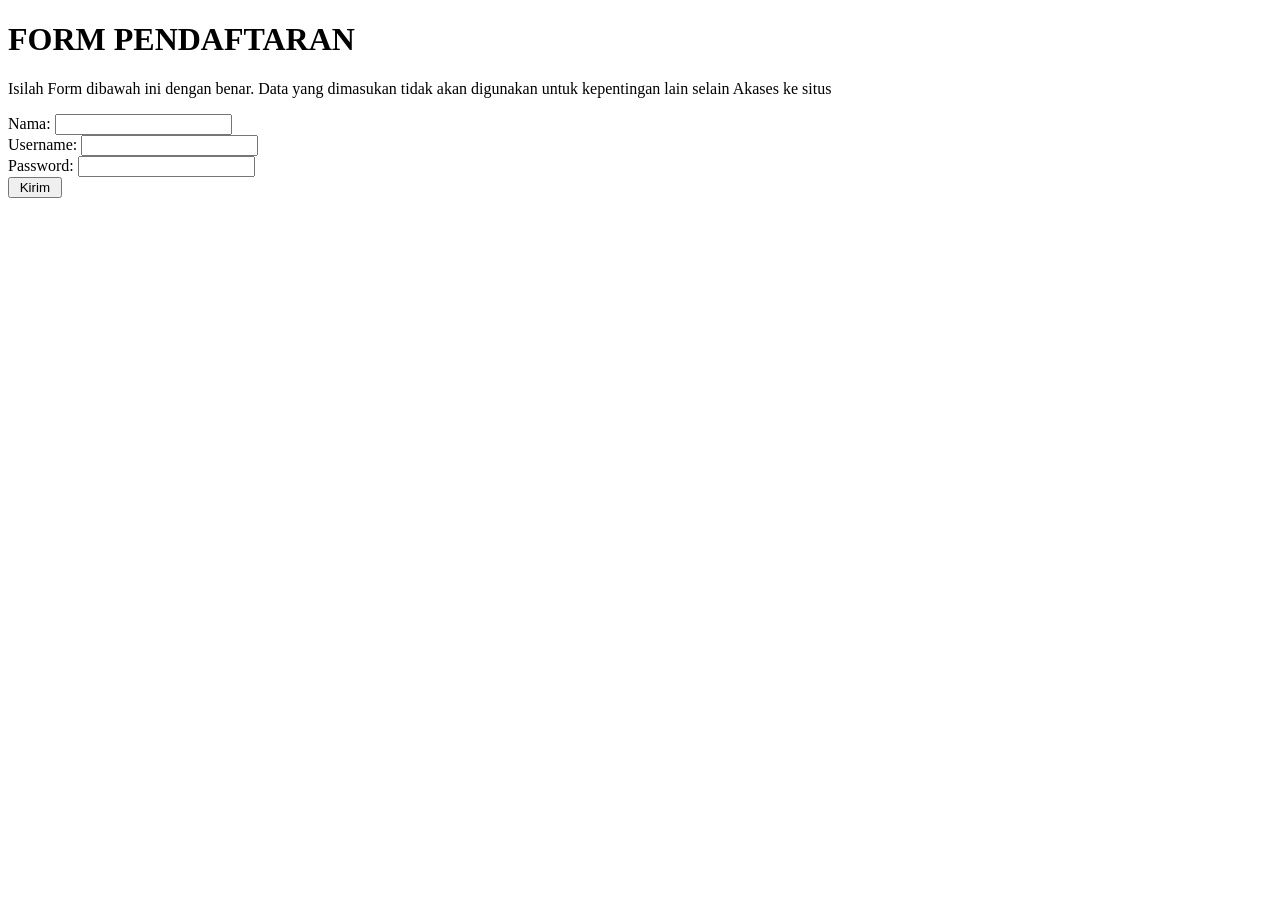
<file: index.html>
<!DOCTYPE html>
<html lang="en">
<head>
    <meta charset="UTF-8">
    <meta http-equiv="X-UA-Compatible" content="IE=edge">
    <meta name="viewport" content="width=device-width, initial-scale=1.0">
    <title>Form Pendaftaran Anggota</title>
</head>
<body>
    <h1>FORM PENDAFTARAN</h1>
    <P>Isilah Form dibawah ini dengan benar. Data yang dimasukan tidak akan digunakan untuk kepentingan lain selain Akases ke situs</P>

    <form action="simpan.php" method="post">
        <div>
            <label for="lnama">Nama:</label>
            <input type="text" name="fnama" id="lnama">
        </div>
        <div>
            <label for="lusername">Username:</label>
            <input type="text" name="fusername" id="lusername">
        </div>
        <div>
            <label for="lpass">Password:</label>
            <input type="password" name="fpass" id="lpass">
        </div>
        <div>
            <input type="submit" value=" Kirim ">
        </div>
    </form>

</body>
</html>
</file>
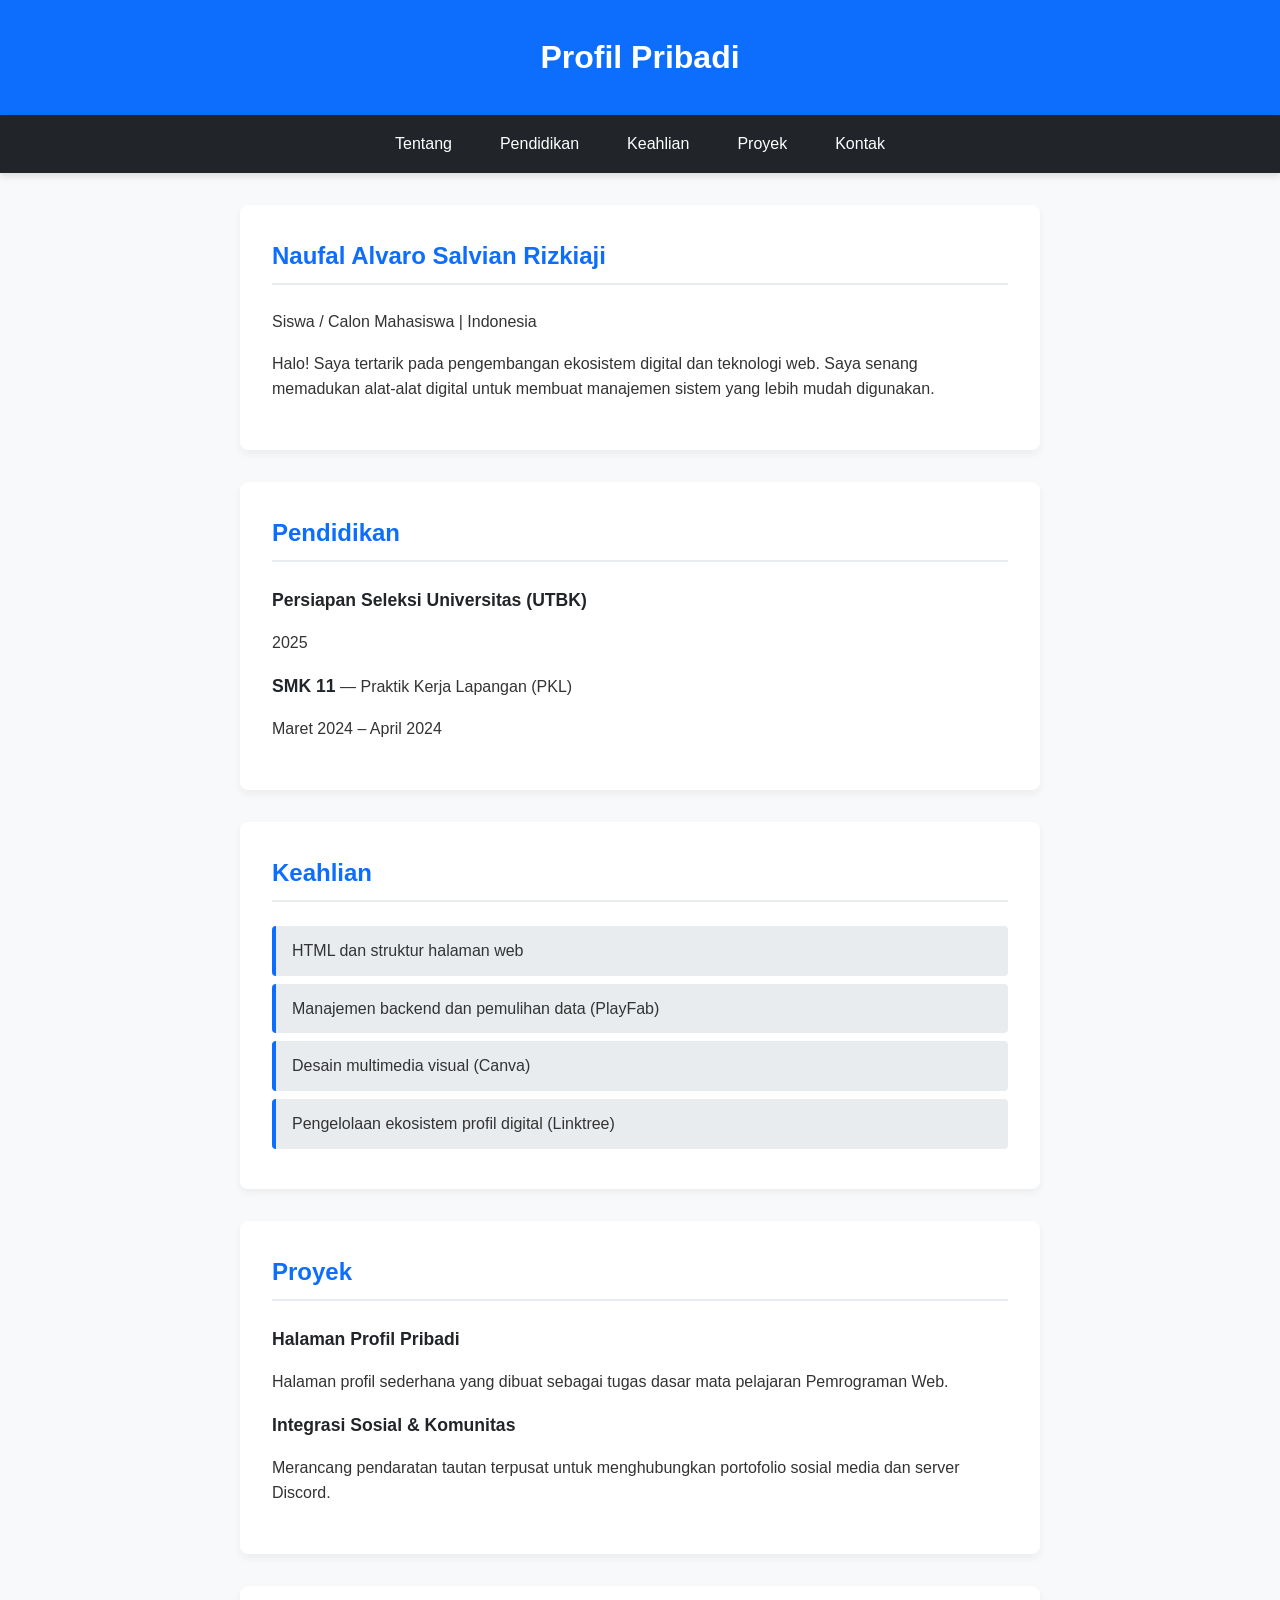
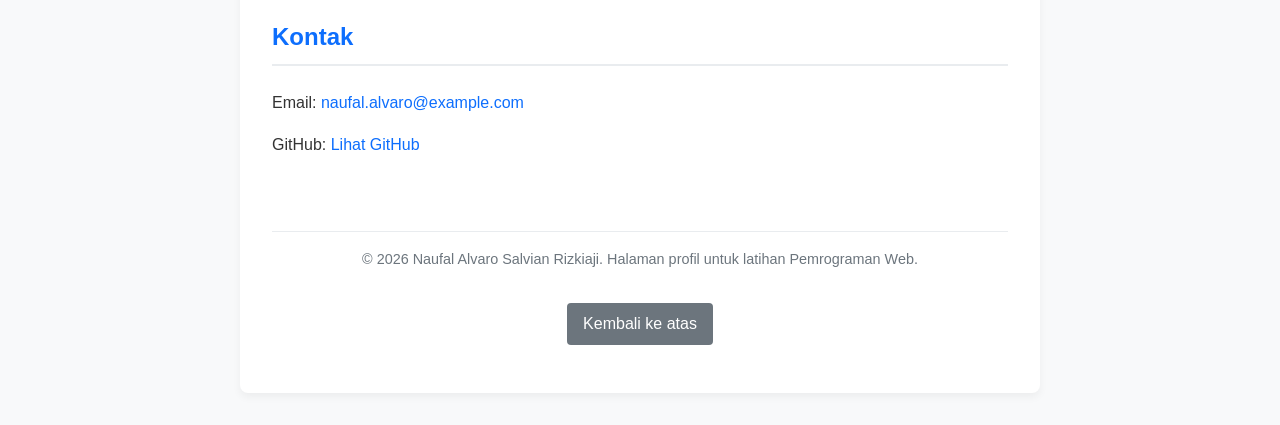
<file: Tugas 1 & 2 PWD.html>
<!DOCTYPE html>
<html lang="id">
<head>
    <meta charset="UTF-8">
    <meta name="viewport" content="width=device-width, initial-scale=1.0">
    <title>Profil Siswa - Naufal Alvaro</title>
    <link rel="stylesheet" href="style (4).css">
</head>
<body>

    <h1 id="atas">Profil Pribadi</h1>

    <nav>
        <a href="#tentang">Tentang</a> 
        <a href="#pendidikan">Pendidikan</a> 
        <a href="#keahlian">Keahlian</a> 
        <a href="#proyek">Proyek</a> 
        <a href="#kontak">Kontak</a>
    </nav>

    <section id="tentang">
        <h2>Naufal Alvaro Salvian Rizkiaji</h2>
        <p>Siswa / Calon Mahasiswa | Indonesia</p>
        <p>Halo! Saya tertarik pada pengembangan ekosistem digital dan teknologi web. Saya senang memadukan alat-alat digital untuk membuat manajemen sistem yang lebih mudah digunakan.</p>
    </section>

    <section id="pendidikan">
        <h2>Pendidikan</h2>
        
        <p><strong>Persiapan Seleksi Universitas (UTBK)</strong></p>
        <p>2025</p>

        <p><strong>SMK 11</strong> — Praktik Kerja Lapangan (PKL)</p>
        <p>Maret 2024 – April 2024</p>
    </section>

    <section id="keahlian">
        <h2>Keahlian</h2>
        <ul>
            <li>HTML dan struktur halaman web</li>
            <li>Manajemen backend dan pemulihan data (PlayFab)</li>
            <li>Desain multimedia visual (Canva)</li>
            <li>Pengelolaan ekosistem profil digital (Linktree)</li>
        </ul>
    </section>

    <section id="proyek">
        <h2>Proyek</h2>
        
        <p><strong>Halaman Profil Pribadi</strong></p>
        <p>Halaman profil sederhana yang dibuat sebagai tugas dasar mata pelajaran Pemrograman Web.</p>

        <p><strong>Integrasi Sosial & Komunitas</strong></p>
        <p>Merancang pendaratan tautan terpusat untuk menghubungkan portofolio sosial media dan server Discord.</p>
    </section>

    <section id="kontak">
        <h2>Kontak</h2>
        <p>Email: <a href="mailto:naufal.alvaro@example.com">naufal.alvaro@example.com</a></p>
        <p>GitHub: <a href="#">Lihat GitHub</a></p>
        
        <br>
        <p>&copy; 2026 Naufal Alvaro Salvian Rizkiaji. Halaman profil untuk latihan Pemrograman Web.</p>
        <p><a href="#atas">Kembali ke atas</a></p>
    </section>

</body>
</html>
</file>
<file: style (4).css>
/* Reset dasar untuk margin dan padding */
* {
    margin: 0;
    padding: 0;
    box-sizing: border-box;
}

/* Pengaturan Body dan Tipografi */
body {
    font-family: 'Segoe UI', Roboto, 'Helvetica Neue', Arial, sans-serif;
    line-height: 1.6;
    color: #333;
    background-color: #f8f9fa; /* Warna latar belakang lembut ala Bootstrap */
}

/* Gaya untuk H1 Paling Atas */
h1#atas {
    text-align: center;
    padding: 2rem 1rem;
    background-color: #0d6efd; /* Biru Bootstrap */
    color: white;
    margin-bottom: 0;
}

/* Navigasi (Menu) */
nav {
    display: flex;
    justify-content: center;
    background-color: #212529; /* Gelap / Hitam */
    position: sticky;
    top: 0;
    z-index: 1000;
    box-shadow: 0 4px 6px rgba(0,0,0,0.1);
    flex-wrap: wrap;
}

nav a {
    color: white;
    text-decoration: none;
    padding: 1rem 1.5rem;
    transition: background-color 0.3s ease, color 0.3s ease;
    font-weight: 500;
}

nav a:hover {
    background-color: #0d6efd;
    color: white;
}

/* Container untuk setiap section */
section {
    max-width: 800px;
    margin: 2rem auto;
    padding: 2rem;
    background-color: white;
    border-radius: 8px;
    box-shadow: 0 4px 8px rgba(0,0,0,0.05);
}

/* Header di dalam section */
section h2 {
    color: #0d6efd;
    border-bottom: 2px solid #e9ecef;
    padding-bottom: 0.5rem;
    margin-bottom: 1.5rem;
}

/* Gaya untuk paragraf dan teks */
section p {
    margin-bottom: 1rem;
}

section strong {
    color: #212529;
    font-size: 1.1rem;
}

/* List Keahlian */
#keahlian ul {
    list-style-type: none;
    padding-left: 0;
}

#keahlian ul li {
    background-color: #e9ecef;
    margin-bottom: 0.5rem;
    padding: 0.75rem 1rem;
    border-radius: 4px;
    border-left: 4px solid #0d6efd;
}

/* Tautan Kontak & Footer */
#kontak a {
    color: #0d6efd;
    text-decoration: none;
}

#kontak a:hover {
    text-decoration: underline;
}

/* Footer buatan di bagian kontak */
#kontak br + p {
    text-align: center;
    font-size: 0.9rem;
    color: #6c757d;
    margin-top: 2rem;
    border-top: 1px solid #e9ecef;
    padding-top: 1rem;
}

#kontak p:last-child {
    text-align: center;
}

#kontak p:last-child a {
    display: inline-block;
    margin-top: 1rem;
    padding: 0.5rem 1rem;
    background-color: #6c757d;
    color: white;
    border-radius: 4px;
}

#kontak p:last-child a:hover {
    background-color: #5c636a;
    text-decoration: none;
}

/* Responsif untuk perangkat Mobile */
@media (max-width: 768px) {
    nav {
        flex-direction: column;
        align-items: center;
    }
    
    nav a {
        width: 100%;
        text-align: center;
        padding: 0.75rem;
        border-bottom: 1px solid #343a40;
    }
    
    nav a:last-child {
        border-bottom: none;
    }
    
    section {
        margin: 1rem;
        padding: 1.5rem;
    }
}
</file>
